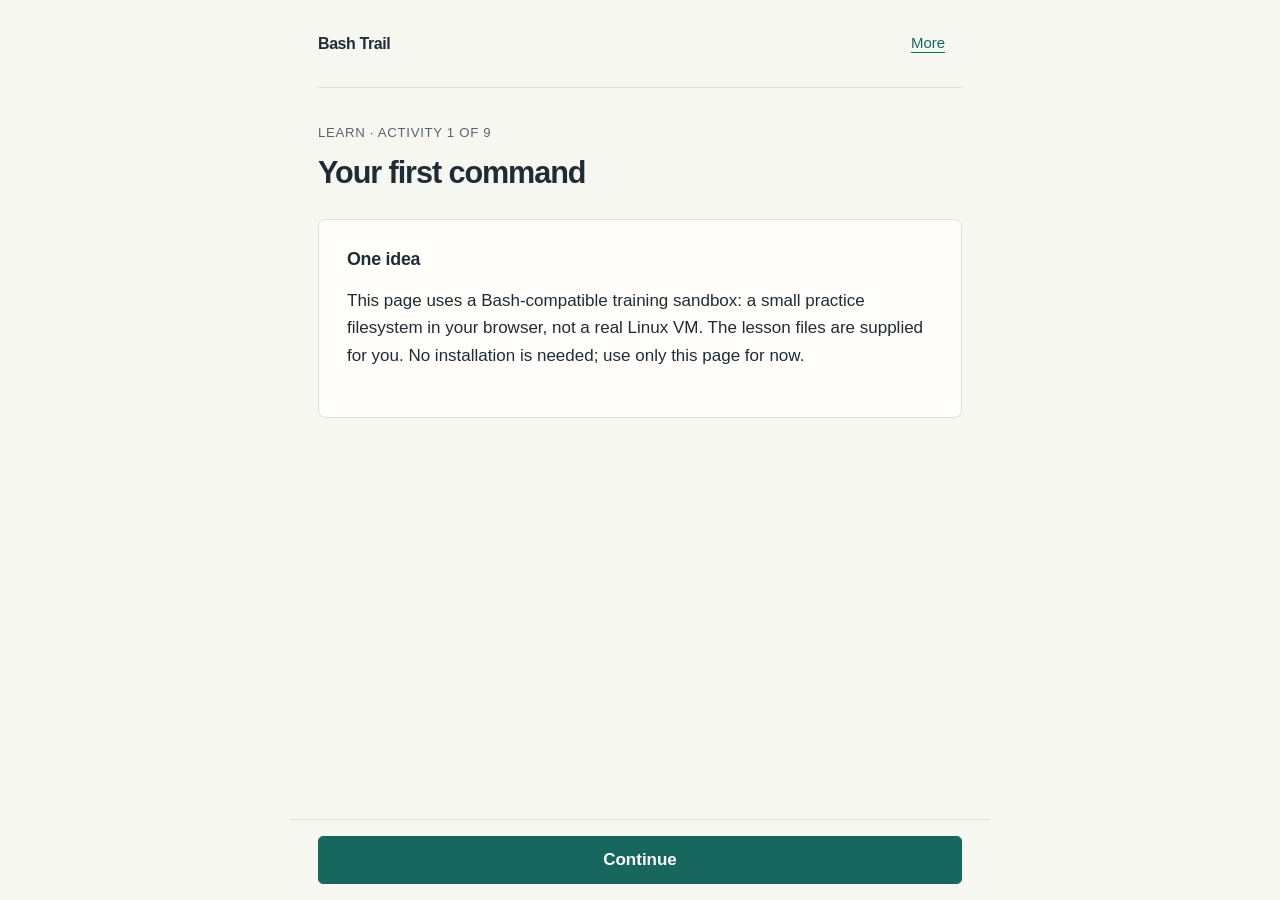
<file: index.html>
<!doctype html>
<html lang="en"><head><meta charset="utf-8"><meta name="viewport" content="width=device-width,initial-scale=1,viewport-fit=cover"><meta name="theme-color" content="#f7f7f2"><meta name="description" content="Learn Bash and Python one small step at a time. Begin in your browser with no installation."><title>Bash Trail · Your lesson</title><link rel="stylesheet" href="./styles.css"></head><body><main id="app"><p id="boot-fallback">Loading lesson… If nothing appears, reload this page, update Safari/iOS, or <a href="./browser-check.html">run a browser check</a>. Your saved work stays on this device.</p><noscript>This course needs JavaScript for browser practice. Enable JavaScript, then reload.</noscript></main><script src="./browser-bootstrap.js" defer></script><script type="module" src="./app.js"></script></body></html>
</file>
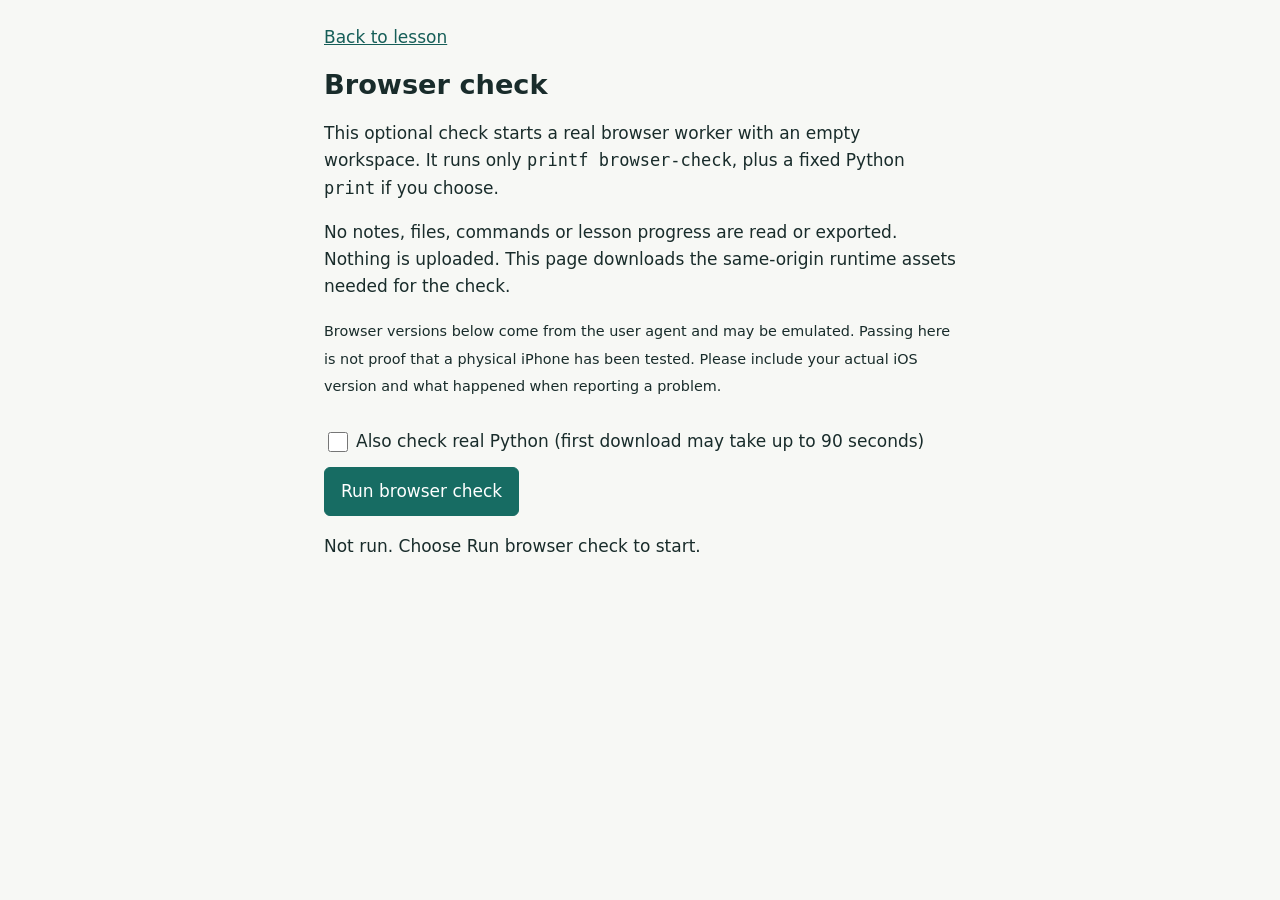
<file: browser-check.html>
<!doctype html>
<html lang="en"><head><meta charset="utf-8"><meta name="viewport" content="width=device-width, initial-scale=1, viewport-fit=cover"><meta name="color-scheme" content="light"><title>Bash Trail · Browser check</title>
<style>
*{box-sizing:border-box}body{margin:0;background:#f7f8f5;color:#192c2b;font:17px/1.6 system-ui,-apple-system,BlinkMacSystemFont,sans-serif}main{max-width:42rem;margin:0 auto;padding:24px 20px calc(32px + env(safe-area-inset-bottom))}h1{font-size:1.7rem;line-height:1.2}h2{font-size:1.1rem}a{color:#165e58}button{min-height:48px;padding:10px 16px;border:1px solid #778c87;border-radius:6px;color:#173b37;background:transparent;font:inherit;cursor:pointer}button.primary{background:#176c63;color:white;border-color:#176c63}button:disabled{opacity:.6;cursor:default}button:focus-visible,a:focus-visible,textarea:focus-visible{outline:3px solid #176c63;outline-offset:3px}label{display:block}input[type=checkbox]{width:20px;height:20px;vertical-align:middle;margin-right:8px}.choice{display:block;padding:12px 0}.controls{display:flex;gap:10px;flex-wrap:wrap}textarea{width:100%;min-height:15rem;background:#112a30;color:#edf6f0;border:1px solid #4b6567;border-radius:6px;padding:12px;font:16px/1.5 ui-monospace,monospace;resize:vertical}#stages{padding-left:24px}#feedback{min-height:3em}small{font-size:.9rem} [hidden]{display:none!important}
</style></head>
<body><main id="app"><a href="./">Back to lesson</a><h1>Browser check</h1>
<p>This optional check starts a real browser worker with an empty workspace. It runs only <code>printf browser-check</code>, plus a fixed Python <code>print</code> if you choose.</p>
<p>No notes, files, commands or lesson progress are read or exported. Nothing is uploaded. This page downloads the same-origin runtime assets needed for the check.</p>
<p><small>Browser versions below come from the user agent and may be emulated. Passing here is not proof that a physical iPhone has been tested. Please include your actual iOS version and what happened when reporting a problem.</small></p>
<p id="boot-fallback">Loading browser-check controls… If nothing appears, reload this page or update Safari/iOS. JavaScript modules are needed for real interpreter checks. Your saved lesson work stays on this device.</p>
<noscript>This check requires JavaScript. Enable JavaScript or try a current Safari/browser, then reload. No lesson data is changed.</noscript>
<form id="check-form"><label class="choice"><input id="include-python" type="checkbox">Also check real Python (first download may take up to 90 seconds)</label>
<div class="controls"><button class="primary" id="run-check" type="submit" disabled>Run browser check</button><button id="stop-check" type="button" hidden>Stop check</button></div></form>
<p id="feedback" role="status" aria-live="polite">Not run. Choose Run browser check to start.</p><ol id="stages" aria-label="Browser check stages"></ol>
<section id="report-section" hidden><h2>Local report</h2><label for="report">Browser diagnostic report</label><textarea id="report" readonly autocapitalize="off" autocorrect="off" spellcheck="false"></textarea><p class="controls"><button type="button" id="copy-report">Copy report</button><button type="button" id="download-report">Download report</button></p><p>You decide whether to share this report. There is no automatic telemetry or upload.</p></section>
</main><script src="./browser-bootstrap.js" defer></script><script type="module" src="./browser-check-page.js"></script></body></html>
</file>
<file: styles.css>
:root{color-scheme:light;--canvas:#f7f7f2;--paper:#fffefa;--ink:#202c35;--muted:#58646b;--edge:#d9dfda;--accent:#17675f;--navy:#142631;--keyboard-inset:0px;font:17px/1.6 "Avenir Next",Avenir,"Segoe UI",sans-serif;background:var(--canvas);color:var(--ink)}
*{box-sizing:border-box}
body{margin:0;min-width:280px}
main{width:min(100%,700px);margin:auto;padding:0 28px calc(140px + var(--keyboard-inset))}
header{display:flex;align-items:center;justify-content:space-between;min-height:88px;border-bottom:1px solid var(--edge);margin-bottom:34px;gap:16px}
.wordmark{font-size:.94rem;font-weight:650;letter-spacing:-.025em}
.activity{color:var(--muted);font-size:.78rem;letter-spacing:.05em;margin:0 0 10px;text-transform:uppercase}
h1,h2,h3{line-height:1.3;overflow-wrap:anywhere}
h1{font-size:clamp(1.4rem,4vw,1.8rem);letter-spacing:-.035em;margin:0 0 26px;font-weight:650}
h2{font-size:1.05rem;font-weight:650;letter-spacing:-.015em;margin:0 0 16px}
h3{font-size:.82rem;font-weight:600;color:var(--muted);margin:24px 0 8px}
p{margin:0 0 20px;overflow-wrap:anywhere;text-wrap:pretty}
.activity-card{background:var(--paper);border:1px solid var(--edge);border-radius:8px;padding:28px;min-width:0}
.activity-card>p:last-child{margin-bottom:0}
button,input,textarea{font:inherit}
button{min-height:48px;min-width:48px;cursor:pointer;border-radius:5px;border:1px solid transparent;padding:11px 16px;line-height:1.4;max-width:100%;text-align:left;touch-action:manipulation}
button.quiet{background:transparent;color:var(--accent);text-decoration:underline;text-underline-offset:4px;font-size:.88rem}
button.quiet:hover{background:#edf1eb}
button.primary{background:var(--accent);color:white;font-weight:600;text-align:center;border-color:var(--accent)}
button.primary:hover:not(:disabled){background:#11574f}
button:disabled{cursor:wait;opacity:.65}
:focus-visible{outline:3px solid #25877d;outline-offset:4px}
.actionbar{position:fixed;bottom:var(--keyboard-inset);left:50%;transform:translateX(-50%);width:min(100%,700px);z-index:3;padding:16px 28px max(16px,env(safe-area-inset-bottom));display:flex;align-items:center;gap:20px;background:var(--canvas);border-top:1px solid var(--edge)}
.actionbar .primary{flex:1}
.actionbar .quiet{padding-left:0;padding-right:8px;color:var(--muted);text-decoration:none}
label{display:block;font-size:.87rem;color:var(--muted);overflow-wrap:anywhere}
input[type=text],input[type=file],textarea{display:block;width:100%;min-height:48px;font-size:17px;border:1px solid #9aa9a6;border-radius:5px;background:white;color:var(--ink);padding:12px;margin:8px 0 16px;scroll-margin-block:28px 150px}
input[type=text]{font-family:ui-monospace,"SFMono-Regular",Consolas,monospace}
textarea{line-height:1.55;resize:vertical;max-height:52dvh}
textarea.code-editor{background:var(--navy);color:#edf4f5;font-family:ui-monospace,"SFMono-Regular",Consolas,monospace;tab-size:4;white-space:pre;overflow:auto;min-height:200px;font-size:16px}
input[readonly],textarea[readonly]{opacity:.85}
pre{background:var(--navy);color:#edf4f5;border-radius:5px;padding:16px;overflow:auto;max-height:40dvh;font:16px/1.6 ui-monospace,"SFMono-Regular",Consolas,monospace;tab-size:4;margin:10px 0 16px;overscroll-behavior-inline:contain}
pre.terminal{white-space:pre-wrap;overflow-wrap:anywhere;max-height:210px;margin-bottom:0}
.criteria{font-size:.9rem;padding-left:20px;color:var(--muted);margin:0 0 24px}
li{padding-left:3px;margin-bottom:8px;overflow-wrap:anywhere}
fieldset{padding:0;margin:0;border:0;min-width:0}
legend{padding:0;font-weight:600;line-height:1.5;margin-bottom:20px}
.choice{display:flex;align-items:center;min-height:56px;padding:12px;border:1px solid var(--edge);border-radius:5px;margin-bottom:10px;gap:12px;color:var(--ink);font-size:1rem;cursor:pointer;line-height:1.45}
.choice:has(input:checked){background:#eaf2ee;border-color:var(--accent)}
.choice:has(:focus-visible){outline:3px solid #25877d;outline-offset:3px}
input[type=radio],input[type=checkbox]{width:21px;height:21px;flex:0 0 21px;margin:0;accent-color:var(--accent)}
.feedback:not(:empty),.quiz-feedback:not(:empty){color:var(--accent);margin-top:18px}
.feedback p{margin-bottom:0}
#status{font-size:.86rem;color:var(--muted);margin:18px 0 0;line-height:1.5}
#status:empty{display:none}
.badge{font-size:.82rem;color:var(--accent);font-weight:650;letter-spacing:.015em}
.busy{font-size:.85rem;margin:12px 0 0}
.sheet{background:var(--paper);border:1px solid var(--edge);border-radius:8px;padding:24px;position:relative}
.sheet>h1{padding-right:66px;font-size:1.35rem}
.sheet>button:first-of-type{position:absolute;top:14px;right:14px}
.sheet>button:not(:first-of-type){display:block;margin:6px 0;width:100%;text-align:left}
.sheet a{display:block;min-height:48px;padding:10px 0;color:var(--accent);text-underline-offset:4px}
dt{font-weight:600;margin-top:20px}
dd{margin:3px 0 18px;color:var(--muted)}
@media(max-width:500px){main{padding-inline:18px}header{min-height:72px;margin-bottom:26px}h1{margin-bottom:22px}.activity-card{padding:22px 18px}.actionbar{padding-inline:18px;gap:16px}.sheet{padding:22px 18px}}
@media(prefers-reduced-motion:reduce){*{scroll-behavior:auto!important;animation:none!important;transition:none!important}}
@media print{.actionbar,header button{display:none}main{padding-bottom:0}pre{white-space:pre-wrap;max-height:none}}
</file>
